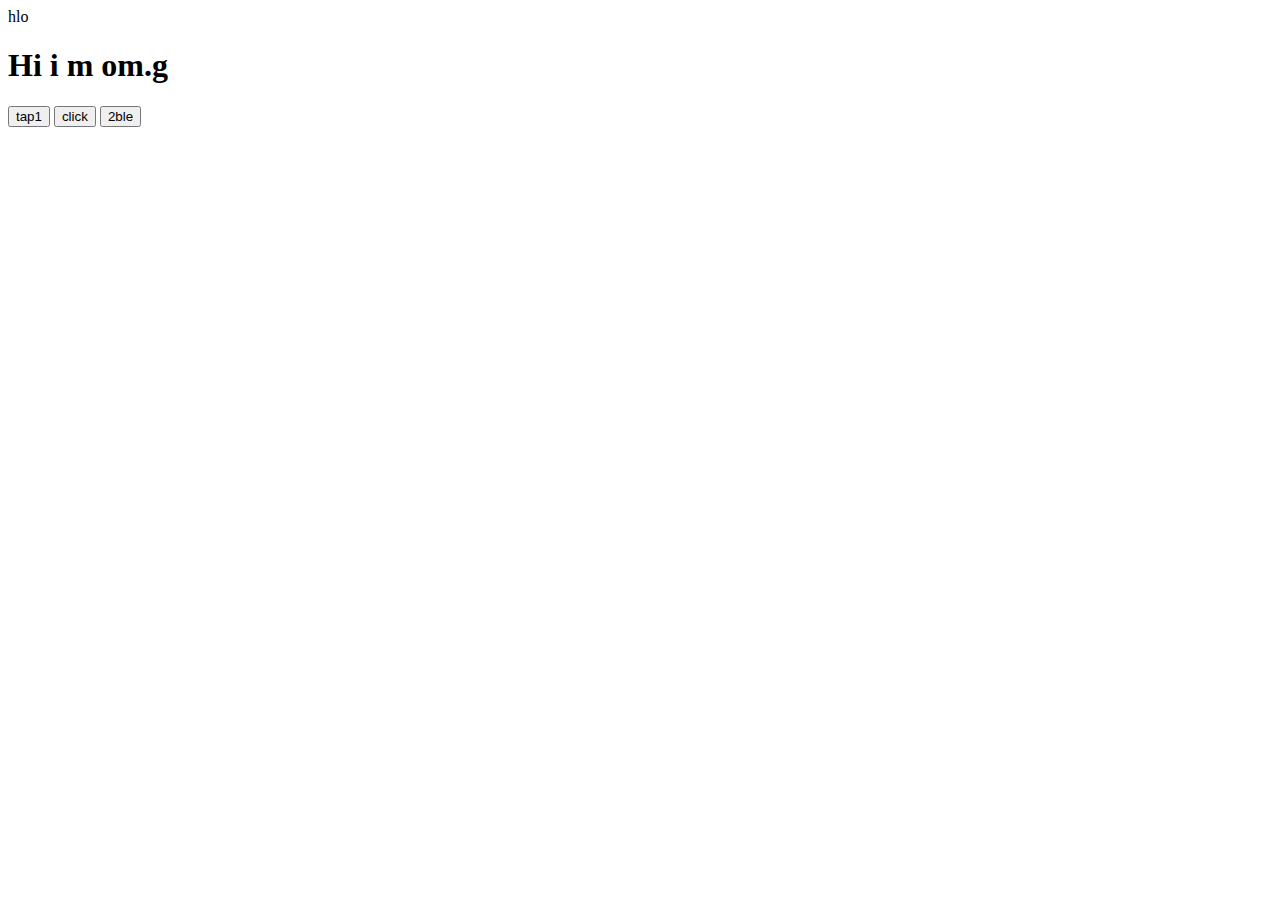
<file: JS/index.html>
<!DOCTYPE html>
<html lang="en">
<head>
    <meta charset="UTF-8">
    <meta name="viewport" content="width=device-width, initial-scale=1.0">
    <title>I Love JS </title>
    <!-- <link rel="stylesheet" href="styles.css" > -->
</head>
<body>
    <div id="box">hlo</div>
    <h1 id="heading"> Hi i m om.g</h1>

    <button id="bt">tap1</button>
    
    <button  onclick="console.log('hlo')">click</button>
    <!-- <button ondblclick="console.log('hlo hlo')">2ble click</button> -->
    <button id="btn2">2ble</button>


    <!--<button class="bt">tap2</button>
    <p>Lorem ipsum, dolor sit amet consectetur adipisicing elit. Earum nemo nostrum placeat officia, natus officiis deserunt nulla commodi alias! Saepe, doloremque quisquam ipsam placeat necessitatibus eos nulla dicta ratione impedit?</p>
    <p>Lorem ipsum dolor sit amet consectetur, adipisicing elit. Molestiae, temporibus alias quos, aspernatur, ut voluptatibus vero delectus repellendus repellat minima praesentium! Consequuntur dicta, eius sed saepe atque quas odio excepturi.</p> -->
    <script src="Chapter7.js"></script>
</body>
</html>
</file>
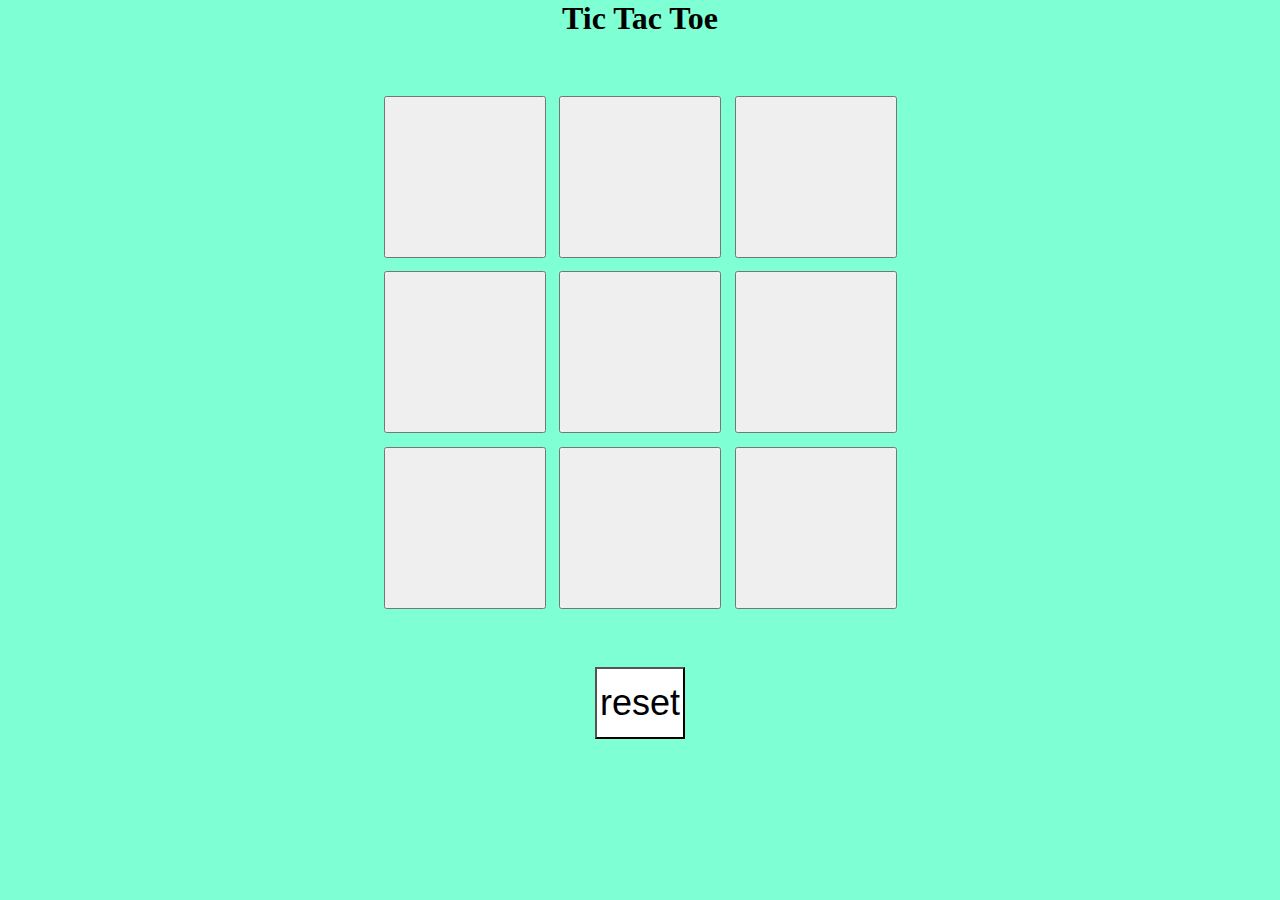
<file: JS/Game1/index.html>
<!DOCTYPE html>
<html lang="en">
<head>
    <meta charset="UTF-8">
    <meta name="viewport" content="width=device-width, initial-scale=1.0">
    <title>Game</title>
    <link rel="stylesheet" href="style.css">
</head>
<body>
    <main>
        <h1>Tic Tac Toe</h1>
        <div class="container">
            <div class="Game">
                <button class="box"></button>
                <button class="box"></button>
                <button class="box"></button>
                <button class="box"></button>
                <button class="box"></button>
                <button class="box"></button>
                <button class="box"></button>
                <button class="box"></button>
                <button class="box"></button>

            </div>

        </div>
        <h1 id="winner"></h1>
        <button id ="reset">reset</button>
    </main>
    <script src="app.js"></script>
</body>
</html>
</file>
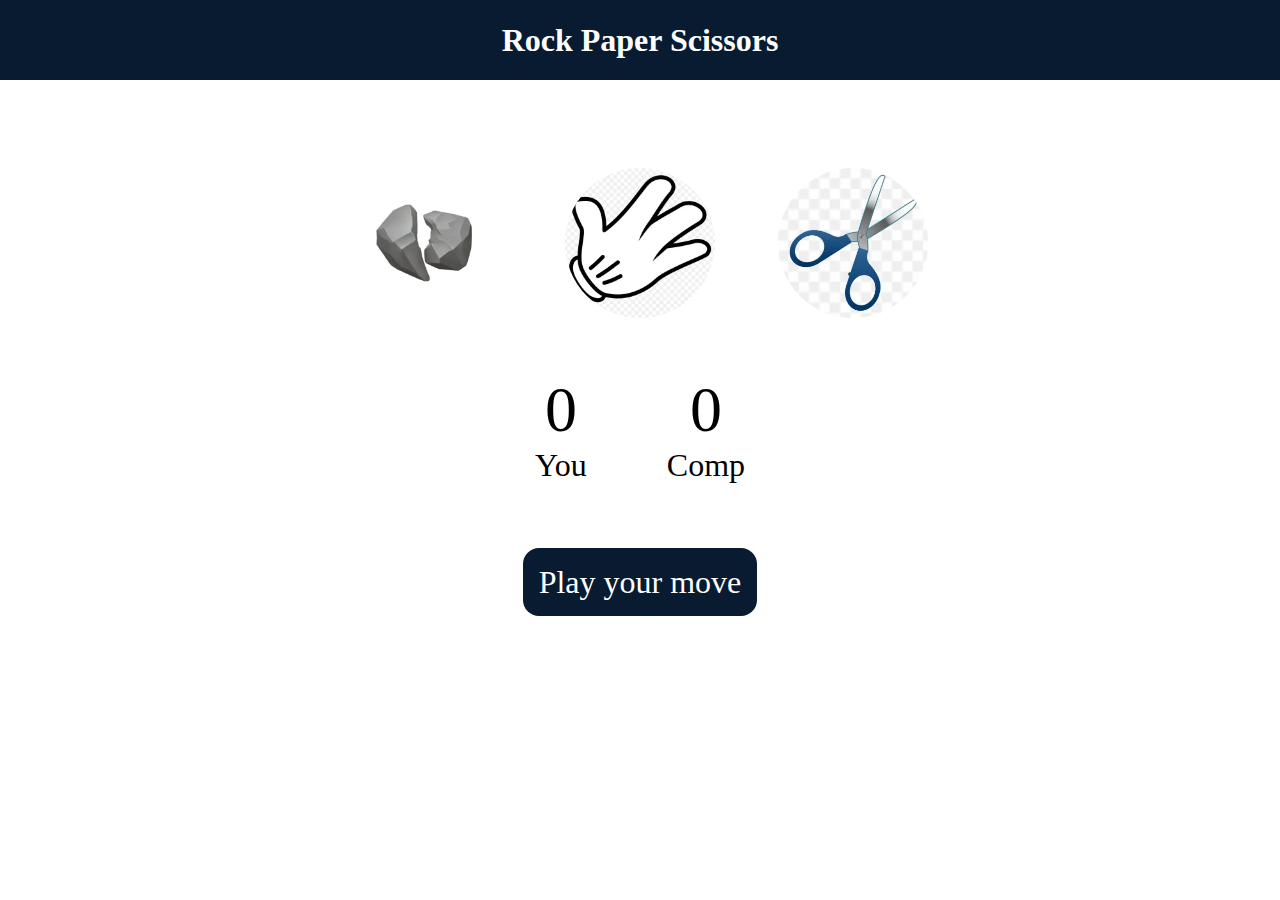
<file: JS/Game2/index.html>
<!DOCTYPE html>
<html lang="en">
  <head>
    <meta charset="UTF-8" />
    <meta name="viewport" content="width=device-width, initial-scale=1.0" />
    <title>Rock Paper Scissors Game</title>
    <link rel="stylesheet" href="style.css" />
  </head>
  <body>
    <h1>Rock Paper Scissors</h1>
    <div class="choices">
      <div class="choice" id="rock">
        <img src="rock.jpg" />
      </div>
      <div class="choice" id="paper">
        <img src="paper.webp" />
      </div>
      <div class="choice" id="scissors">
        <img src="scissor.webp" />
      </div>
    </div>

    <div class="score-board">
      <div class="score">
        <p id="user-score">0</p>
        <p>You</p>
      </div>
      <div class="score">
        <p id="comp-score">0</p>
        <p>Comp</p>
      </div>
    </div>

    <div class="msg-container">
      <p id="msg">Play your move</p>
    </div>
    <script src="app.js"></script>
  </body>
</html>
</file>
<file: JS/styles.css>
h1 
{
    color: rebeccapurple;
    background-color: black;
}
.bt
{
    background-color: cyan;
}
</file>
<file: JS/Game1/style.css>
*
{
    margin: 0;
    padding: 0;
}
body
{
    background-color: aquamarine;
    text-align: center;
}
.container
{
    height: 70vh;
    display: flex;
    flex-wrap: wrap;
    justify-content: center;
    align-items: center;
}
.Game
{
    
    align-content: center;
    align-self: center;
    height: 60vmin;
    width: 60vmin;
    display: flex;
    flex-wrap: wrap;
    justify-content: center;
    align-items: center;
    gap: 1.5vmin;
}
.box
{
    height: 18vmin;
    width: 18vmin;
    font-size: 8vmin;
}
#reset
{
    background-color: rgb(255, 255, 255);
    text-align: center;
    height: 8vmin;
    width: 10vmin;
    font-size: 4vmin;
}
</file>
<file: JS/Game2/style.css>
* {
    margin: 0;
    padding: 0;
    text-align: center;
  }
  
  h1 {
    background-color: #081b31;
    color: #fff;
    height: 5rem;
    line-height: 5rem;
  }
  
  .choice {
    height: 165px;
    width: 165px;
    border-radius: 50%;
    display: flex;
    justify-content: center;
    align-items: center;
  }
  
  .choice:hover {
    cursor: pointer;
    background-color: #081b31;
  }
  
  img {
    height: 150px;
    width: 150px;
    object-fit: cover;
    border-radius: 50%;
  }
  
  .choices {
    display: flex;
    justify-content: center;
    align-items: center;
    gap: 3rem;
    margin-top: 5rem;
  }
  
  .score-board {
    display: flex;
    justify-content: center;
    align-items: center;
    font-size: 2rem;
    margin-top: 3rem;
    gap: 5rem;
  }
  
  #user-score,
  #comp-score {
    font-size: 4rem;
  }
  
  .msg-container {
    margin-top: 5rem;
  }
  
  #msg {
    background-color: #081b31;
    color: #fff;
    font-size: 2rem;
    display: inline;
    padding: 1rem;
    border-radius: 1rem;
  }
</file>
